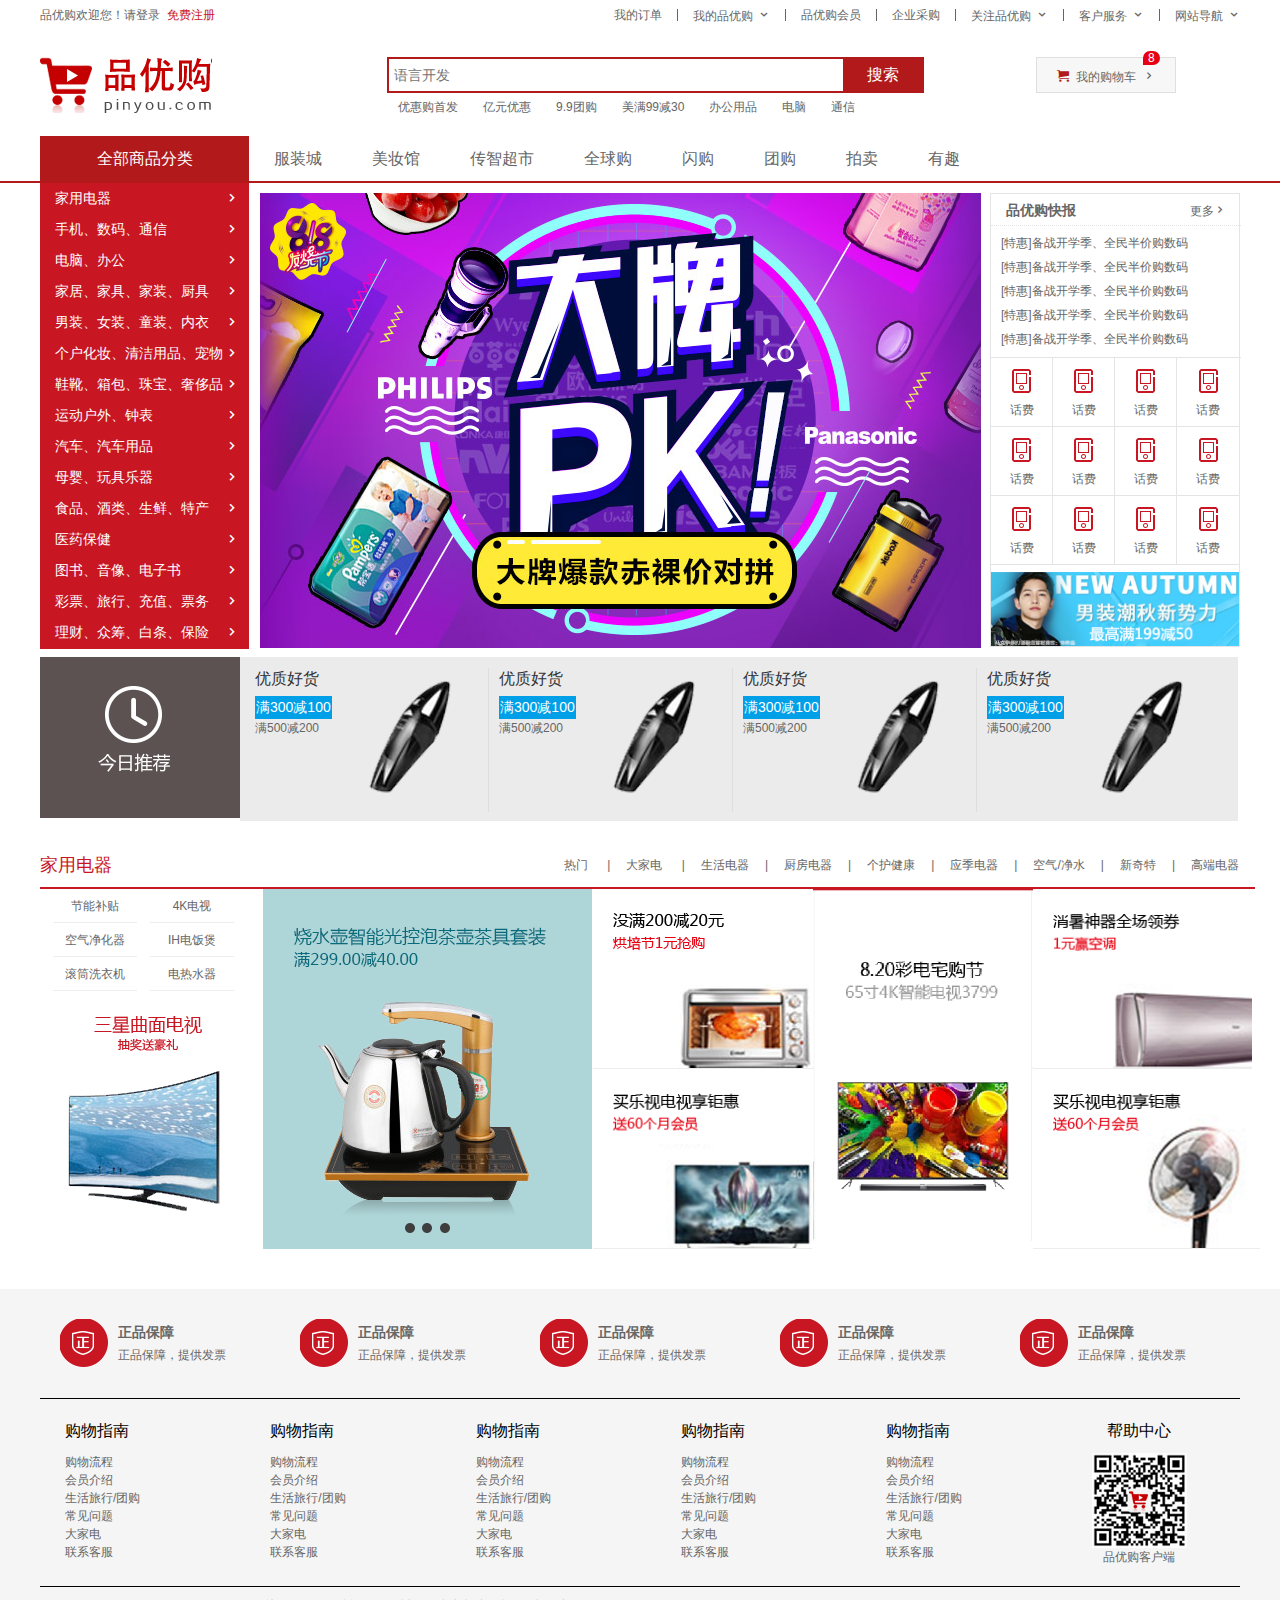
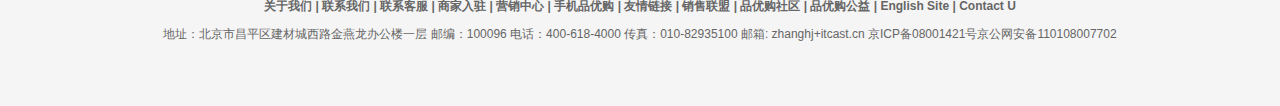
<file: index.html>
<!DOCTYPE html>
<html lang="zn-ch">

<head>
    <meta charset="UTF-8">
    <meta http-equiv="X-UA-Compatible" content="IE=edge">
    <meta name="viewport" content="width=device-width, initial-scale=1.0">
    <title>Document</title>
    <link rel="shortcut icon" href="favicon.ico" type="image/x-icon">
    <link rel="stylesheet" href="css/base.css">
    <link rel="stylesheet" href="css/common.css">
    <link rel="stylesheet" href="css/index.css">

</head>

<body>
    <!-- 快捷导航栏 start -->
    <section class="shortcut">
        <div class="w">
            <!-- 左部分 -->
            <div class="fl">
                <ul>
                    <li>品优购欢迎您！</li>
                    <li><a href="#">请登录</a>&nbsp;<a href="register.html" class="sign_up">&nbsp;免费注册</a></li>
                </ul>
            </div>
            <!-- 右部分 -->
            <div class="fr">
                <ul>
                    <li>我的订单</li>
                    <li></li>
                    <li class="arrow_icon">我的品优购</li>
                    <li></li>
                    <li>品优购会员</li>
                    <li></li>
                    <li>企业采购</li>
                    <li></li>
                    <li class="arrow_icon">关注品优购</li>
                    <li></li>
                    <li class="arrow_icon">客户服务</li>
                    <li></li>
                    <li class="arrow_icon">网站导航</li>
                </ul>
            </div>
        </div>
    </section>
    <!-- 快捷导航栏 end -->
    <!-- 头部 start -->
    <header class="header w">
        <!-- logo -->
        <div class="logo">
            <h1><a href="#" title="品优购">品优购</a></h1>
        </div>
        <!-- search -->
        <div class="search">
            <input type="text" name="search" id="" placeholder="语言开发">
            <a href="#">搜索</a>
        </div>
        <div class="hotwords">
            <ul>
                <li><a href="#"></a>优惠购首发</li>
                <li><a href="#"></a>亿元优惠</li>
                <li><a href="#"></a>9.9团购</li>
                <li><a href="#"></a>美满99减30</li>
                <li><a href="#"></a>办公用品</li>
                <li><a href="#"></a>电脑</li>
                <li><a href="#"></a>通信</li>
            </ul>
        </div>
        <div class="shopcar">
            &nbsp;我的购物车&nbsp;
            <div class="tip">
                8
            </div>
        </div>
    </header>
    <!-- 头部end -->
    <!-- 导航栏 start-->
    <div class="nav">
        <div class="w">
            <div class="dropdown">
                <p>全部商品分类</p>
                <ul>
                    <li><a href="#">家用电器</li></a>
                    <li><a href="list.html">手机、数码、通信</li></a>
                    <li><a href="#">电脑、办公</li></a>
                    <li><a href="#"> 家居、家具、家装、厨具</li></a>
                    <li><a href="#">男装、女装、童装、内衣</li></a>
                    <li><a href="#">个户化妆、清洁用品、宠物</li></a>
                    <li><a href="#">鞋靴、箱包、珠宝、奢侈品</li></a>
                    <li><a href="#">运动户外、钟表</li></a>
                    <li><a href="#">汽车、汽车用品</li></a>
                    <li><a href="#">母婴、玩具乐器</li></a>
                    <li><a href="#">食品、酒类、生鲜、特产</li></a>
                    <li><a href="#">医药保健</li></a>
                    <li><a href="#">图书、音像、电子书</li></a>
                    <li><a href="#">彩票、旅行、充值、票务</li></a>
                    <li><a href="#">理财、众筹、白条、保险</li></a>
                </ul>
            </div>
            <div class="navitems">
                <ul>
                    <li><a href="#">服装城</a></li>
                    <li><a href="#">美妆馆</a></li>
                    <li><a href="#">传智超市</a></li>
                    <li><a href="#">全球购</a></li>
                    <li><a href="#">闪购</a></li>
                    <li><a href="#">团购</a></li>
                    <li><a href="#">拍卖</a></li>
                    <li><a href="#">有趣</a></li>
                </ul>
            </div>
        </div>
    </div>
    <!-- 导航栏end -->
    <!-- main主体部分start -->
    <div class="w">
        <div class="main">
            <div class="focus">
                <ul>
                    <li><img src="./images/focus.png" alt=""></li>
                </ul>
            </div>
            <div class="newsflash">
                <div class="new">
                    <div class="new-hd">
                        <h3>品优购快报</h3>
                        <p class="more">更多</p>
                    </div>
                    <div class="new_bd">
                        <ul>
                            <li><a href="#">[特惠]备战开学季、全民半价购数码</a></li>
                            <li><a href="#">[特惠]备战开学季、全民半价购数码</a></li>
                            <li><a href="#">[特惠]备战开学季、全民半价购数码</a></li>
                            <li><a href="#">[特惠]备战开学季、全民半价购数码</a></li>
                            <li><a href="#">[特惠]备战开学季、全民半价购数码</a></li>
                        </ul>
                    </div>
                </div>
                <div class="life">
                    <ul>
                        <li>
                            <i></i>
                            <p>话费</p>
                        </li>
                        <li>
                            <i></i>
                            <p>话费</p>
                        </li>
                        <li>
                            <i></i>
                            <p>话费</p>
                        </li>
                        <li>
                            <i></i>
                            <p>话费</p>
                        </li>
                        <li>
                            <i></i>
                            <p>话费</p>
                        </li>
                        <li>
                            <i></i>
                            <p>话费</p>
                        </li>
                        <li>
                            <i></i>
                            <p>话费</p>
                        </li>
                        <li>
                            <i></i>
                            <p>话费</p>
                        </li>
                        <li>
                            <i></i>
                            <p>话费</p>
                        </li>
                        <li>
                            <i></i>
                            <p>话费</p>
                        </li>
                        <li>
                            <i></i>
                            <p>话费</p>
                        </li>
                        <li>
                            <i></i>
                            <p>话费</p>
                        </li>
                    </ul>
                </div>
                <div class="adv">
                    <img src="upload/bargain.png" alt="">
                </div>
            </div>
        </div>
    </div>
    <!-- main主体部分end -->
    <!-- 推荐模块start -->
    <div class="recom w">
        <div class="recom_hd">

        </div>
        <div class="recom_bd">
            <ul>
                <li>
                    <p>优质好货</p>
                    <p>满300减100</p>
                    <p>满500减200</p>
                </li>
                <li>
                    <img src="upload/goods.png" alt="">
                </li>
                <li>
                    <p>优质好货</p>
                    <p>满300减100</p>
                    <p>满500减200</p>
                </li>
                <li>
                    <img src="upload/goods.png" alt="">
                </li>
                <li>
                    <p>优质好货</p>
                    <p>满300减100</p>
                    <p>满500减200</p>
                </li>
                <li>
                    <img src="upload/goods.png" alt="">
                </li>
                <li>
                    <p>优质好货</p>
                    <p>满300减100</p>
                    <p>满500减200</p>
                </li>
                <li>
                    <img src="upload/goods.png" alt="">
                </li>

            </ul>
        </div>
    </div>
    <!-- 推荐模块end -->
    <!-- 楼层区域start -->
    <div class="floor w">
        <div class="floor_1">
            <div class="floor1_hd">
                <div class="floor_item">家用电器</div>
                <div class="tab_list">
                    <ul>
                        <li><a href="#">热门</a> | </li>
                        <li><a href="#">大家电 </a>|</li>
                        <li><a href="#">生活电器</a>|</li>
                        <li><a href="#">厨房电器</a>|</li>
                        <li><a href="#">个护健康</a>|</li>
                        <li><a href="#">应季电器</a>|</li>
                        <li><a href="#">空气/净水</a>|</li>
                        <li><a href="#">新奇特</a>|</li>
                        <li><a href="#">高端电器</a></li>
                    </ul>
                </div>
            </div>
            <div class="tab_items">
                <div class="item1">
                    <ul>
                        <li>节能补贴</li>
                        <li>4K电视</li>
                        <li>空气净化器</li>
                        <li>IH电饭煲</li>
                        <li>滚筒洗衣机</li>
                        <li>电热水器</li>
                    </ul>
                    <section>
                        <a href="#"><img src="upload/TV.png" alt=""></a>
                    </section>
                </div>
                <div class="item2"><img src="upload/reshuihu.png" alt=""></div>
                <div class="item3">
                    <a href="#"><img src="upload/weibolu.png" alt="" class="tt"></a>
                    <a href="#"><img src="upload/TV2.png" alt="" class="tt"></a>
                </div>
                <div class="item3"><a href="#"><img src="upload/TV3.png" alt="" width="100%"></a></div>
                <div class="item3">
                    <a href="#"><img src="upload/kongtiao.png" alt="" class="tt"></a>
                    <a href="#"><img src="upload/dianshan.png" alt="" class="tt"></a>
                </div>
            </div>
        </div>
    </div>
    <!-- 楼层区域end -->
    <!-- 尾部footer start  -->
    <footer class="footer">
        <div class="w">
            <div class="mod_service">
                <ul>
                    <li>
                        <h4></h4>
                        <h3>正品保障</h3>
                        <p>正品保障，提供发票</p>
                    </li>
                    <li>
                        <h4></h4>
                        <h3>正品保障</h3>
                        <p>正品保障，提供发票</p>
                    </li>
                    <li>
                        <h4></h4>
                        <h3>正品保障</h3>
                        <p>正品保障，提供发票</p>
                    </li>
                    <li>
                        <h4></h4>
                        <h3>正品保障</h3>
                        <p>正品保障，提供发票</p>
                    </li>
                    <li>
                        <h4></h4>
                        <h3>正品保障</h3>
                        <p>正品保障，提供发票</p>
                    </li>
                </ul>
            </div>
            <div class="mod_help">
                <div class="help">
                    <dl>

                        <dt>购物指南</dt>
                        <dd>购物流程</dd>
                        <dd>会员介绍</dd>
                        <dd>生活旅行/团购</dd>
                        <dd>常见问题</dd>
                        <dd>大家电</dd>
                        <dd>联系客服</dd>
                    </dl>
                    <dl>

                        <dt>购物指南</dt>
                        <dd>购物流程</dd>
                        <dd>会员介绍</dd>
                        <dd>生活旅行/团购</dd>
                        <dd>常见问题</dd>
                        <dd>大家电</dd>
                        <dd>联系客服</dd>
                    </dl>
                    <dl>

                        <dt>购物指南</dt>
                        <dd>购物流程</dd>
                        <dd>会员介绍</dd>
                        <dd>生活旅行/团购</dd>
                        <dd>常见问题</dd>
                        <dd>大家电</dd>
                        <dd>联系客服</dd>
                    </dl>
                    <dl>

                        <dt>购物指南</dt>
                        <dd>购物流程</dd>
                        <dd>会员介绍</dd>
                        <dd>生活旅行/团购</dd>
                        <dd>常见问题</dd>
                        <dd>大家电</dd>
                        <dd>联系客服</dd>
                    </dl>
                    <dl>

                        <dt>购物指南</dt>
                        <dd>购物流程</dd>
                        <dd>会员介绍</dd>
                        <dd>生活旅行/团购</dd>
                        <dd>常见问题</dd>
                        <dd>大家电</dd>
                        <dd>联系客服</dd>
                    </dl>
                    <dl class="erweima">

                        <dt>帮助中心</dt>
                        <dd><img src="images/二维码.png" alt=""></dd>
                        <dd>品优购客户端</dd>

                    </dl>
                </div>
            </div>
            <div class="mod_copyright">
                <h4>关于我们 | 联系我们 | 联系客服 | 商家入驻 | 营销中心 | 手机品优购 | 友情链接 | 销售联盟 | 品优购社区 | 品优购公益 | English Site | Contact U
                </h4>
                <p>地址：北京市昌平区建材城西路金燕龙办公楼一层 邮编：100096 电话：400-618-4000 传真：010-82935100 邮箱: zhanghj+itcast.cn
                    京ICP备08001421号京公网安备110108007702</p>
            </div>
        </div>
    </footer>
    <!-- 尾部footer end  -->
</body>

</html>
</file>
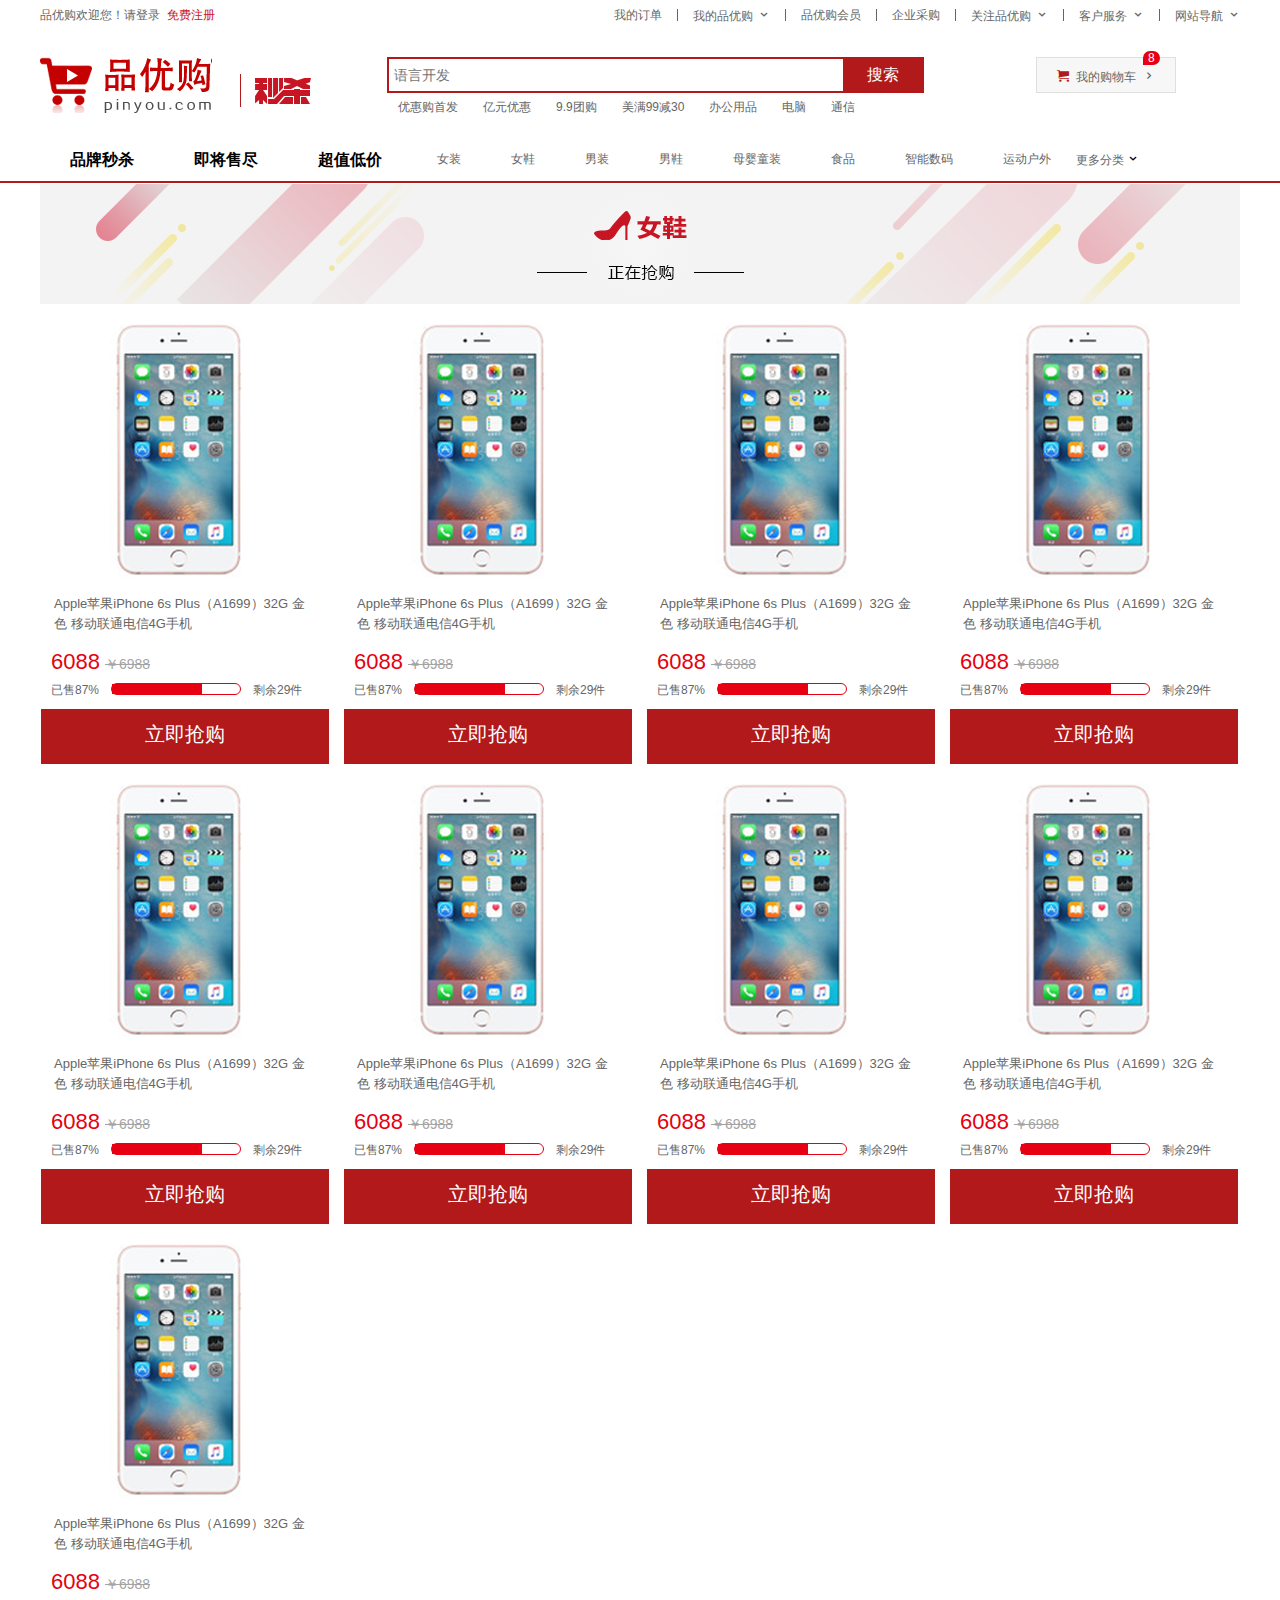
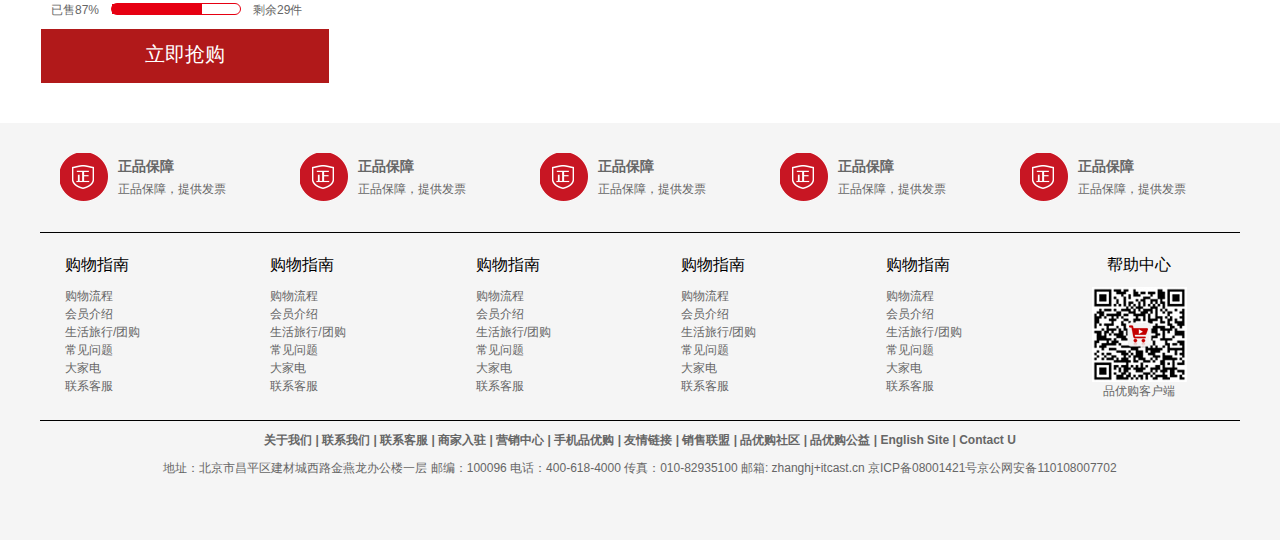
<file: list.html>
<!DOCTYPE html>
<html lang="en">

<head>
    <meta charset="UTF-8">
    <meta http-equiv="X-UA-Compatible" content="IE=edge">
    <meta name="viewport" content="width=device-width, initial-scale=1.0">
    <title>列表页</title>
    <link rel="shortcut icon" href="favicon.ico" type="image/x-icon">
    <link rel="stylesheet" href="css/base.css">
    <link rel="stylesheet" href="css/common.css">
    <link rel="stylesheet" href="css/list.css">
</head>

<body>
    <!-- 快捷导航栏 start -->
    <section class="shortcut">
        <div class="w">
            <!-- 左部分 -->
            <div class="fl">
                <ul>
                    <li>品优购欢迎您！</li>
                    <li><a href="#">请登录</a>&nbsp;<a href="register.html" class="sign_up">&nbsp;免费注册</a></li>
                </ul>
            </div>
            <!-- 右部分 -->
            <div class="fr">
                <ul>
                    <li>我的订单</li>
                    <li></li>
                    <li class="arrow_icon">我的品优购</li>
                    <li></li>
                    <li>品优购会员</li>
                    <li></li>
                    <li>企业采购</li>
                    <li></li>
                    <li class="arrow_icon">关注品优购</li>
                    <li></li>
                    <li class="arrow_icon">客户服务</li>
                    <li></li>
                    <li class="arrow_icon">网站导航</li>
                </ul>
            </div>
        </div>
    </section>
    <!-- 快捷导航栏 end -->
    <!-- 头部 start -->
    <header class="header w">
        <!-- logo -->
        <div class="logo">
            <h1><a href="index.html" title="品优购">品优购</a></h1>
        </div>
        <div class="hk"><img src="images/秒杀 拷贝.png" alt=""></div>
        <!-- search -->
        <div class="search">
            <input type="text" name="search" id="" placeholder="语言开发">
            <a href="#">搜索</a>
        </div>
        <div class="hotwords">
            <ul>
                <li><a href="#"></a>优惠购首发</li>
                <li><a href="#"></a>亿元优惠</li>
                <li><a href="#"></a>9.9团购</li>
                <li><a href="#"></a>美满99减30</li>
                <li><a href="#"></a>办公用品</li>
                <li><a href="#"></a>电脑</li>
                <li><a href="#"></a>通信</li>
            </ul>
        </div>
        <div class="shopcar">
            &nbsp;我的购物车&nbsp;
            <div class="tip">
                8
            </div>
        </div>
    </header>
    <!-- 头部end -->
    <!-- 导航栏 start-->
    <div class="nav">
        <div class="w">
            <div class="lnav_hd">
                <ul>
                    <li>品牌秒杀</li>
                    <li>即将售尽</li>
                    <li>超值低价</li>
                </ul>
            </div>

            <div class="lnav_bd">
                <ul>
                    <li><a>女装</a></li>
                    <li><a>女鞋</a></li>
                    <li><a>男装</a></li>
                    <li><a>男鞋</a></li>
                    <li><a>母婴童装</a></li>
                    <li><a>食品</a></li>
                    <li><a>智能数码</a></li>
                    <li><a>运动户外</a></li>
                    <li><a>更多分类 </a></li>
                </ul>
            </div>
        </div>
    </div>
    <!-- 导航栏end -->
    <!-- 列表页主体 start -->
    <div class="w sk_contain">
        <div class="contain_hd">
            <img src="images/正在抢购.png" alt="">
        </div>
        <div class="contain_bd">
            <ul>
                <li>
                    <img src="upload/phone.png" alt="">
                    <h4>Apple苹果iPhone 6s Plus（A1699）32G 金色 移动联通电信4G手机</h4>
                    <div class="price">
                        <div class="now_price">6088</div>
                        <div class="after_price"><del>￥6988</del></div>
                    </div>
                    <div class="quantity">
                        <div class="quantity1">已售87%</div>
                        <div class="quantity2">
                            <div class="hong"></div>
                            <div class="white"></div>
                        </div>
                        <div class="quantity3">剩余29件</div>
                    </div>
                    <a href="#">立即抢购</a>
                </li>
                <li>
                    <img src="upload/phone.png" alt="">
                    <h4>Apple苹果iPhone 6s Plus（A1699）32G 金色 移动联通电信4G手机</h4>
                    <div class="price">
                        <div class="now_price">6088</div>
                        <div class="after_price"><del>￥6988</del></div>
                    </div>
                    <div class="quantity">
                        <div class="quantity1">已售87%</div>
                        <div class="quantity2">
                            <div class="hong"></div>
                            <div class="white"></div>
                        </div>
                        <div class="quantity3">剩余29件</div>
                    </div>
                    <a href="#">立即抢购</a>
                </li>
                <li>
                    <img src="upload/phone.png" alt="">
                    <h4>Apple苹果iPhone 6s Plus（A1699）32G 金色 移动联通电信4G手机</h4>
                    <div class="price">
                        <div class="now_price">6088</div>
                        <div class="after_price"><del>￥6988</del></div>
                    </div>
                    <div class="quantity">
                        <div class="quantity1">已售87%</div>
                        <div class="quantity2">
                            <div class="hong"></div>
                            <div class="white"></div>
                        </div>
                        <div class="quantity3">剩余29件</div>
                    </div>
                    <a href="#">立即抢购</a>
                </li>
                <li>
                    <img src="upload/phone.png" alt="">
                    <h4>Apple苹果iPhone 6s Plus（A1699）32G 金色 移动联通电信4G手机</h4>
                    <div class="price">
                        <div class="now_price">6088</div>
                        <div class="after_price"><del>￥6988</del></div>
                    </div>
                    <div class="quantity">
                        <div class="quantity1">已售87%</div>
                        <div class="quantity2">
                            <div class="hong"></div>
                            <div class="white"></div>
                        </div>
                        <div class="quantity3">剩余29件</div>
                    </div>
                    <a href="#">立即抢购</a>
                </li>
                <li>
                    <img src="upload/phone.png" alt="">
                    <h4>Apple苹果iPhone 6s Plus（A1699）32G 金色 移动联通电信4G手机</h4>
                    <div class="price">
                        <div class="now_price">6088</div>
                        <div class="after_price"><del>￥6988</del></div>
                    </div>
                    <div class="quantity">
                        <div class="quantity1">已售87%</div>
                        <div class="quantity2">
                            <div class="hong"></div>
                            <div class="white"></div>
                        </div>
                        <div class="quantity3">剩余29件</div>
                    </div>
                    <a href="#">立即抢购</a>
                </li>
                <li>
                    <img src="upload/phone.png" alt="">
                    <h4>Apple苹果iPhone 6s Plus（A1699）32G 金色 移动联通电信4G手机</h4>
                    <div class="price">
                        <div class="now_price">6088</div>
                        <div class="after_price"><del>￥6988</del></div>
                    </div>
                    <div class="quantity">
                        <div class="quantity1">已售87%</div>
                        <div class="quantity2">
                            <div class="hong"></div>
                            <div class="white"></div>
                        </div>
                        <div class="quantity3">剩余29件</div>
                    </div>
                    <a href="#">立即抢购</a>
                </li>
                <li>
                    <img src="upload/phone.png" alt="">
                    <h4>Apple苹果iPhone 6s Plus（A1699）32G 金色 移动联通电信4G手机</h4>
                    <div class="price">
                        <div class="now_price">6088</div>
                        <div class="after_price"><del>￥6988</del></div>
                    </div>
                    <div class="quantity">
                        <div class="quantity1">已售87%</div>
                        <div class="quantity2">
                            <div class="hong"></div>
                            <div class="white"></div>
                        </div>
                        <div class="quantity3">剩余29件</div>
                    </div>
                    <a href="#">立即抢购</a>
                </li>
                <li>
                    <img src="upload/phone.png" alt="">
                    <h4>Apple苹果iPhone 6s Plus（A1699）32G 金色 移动联通电信4G手机</h4>
                    <div class="price">
                        <div class="now_price">6088</div>
                        <div class="after_price"><del>￥6988</del></div>
                    </div>
                    <div class="quantity">
                        <div class="quantity1">已售87%</div>
                        <div class="quantity2">
                            <div class="hong"></div>
                            <div class="white"></div>
                        </div>
                        <div class="quantity3">剩余29件</div>
                    </div>
                    <a href="#">立即抢购</a>
                </li>
                <li>
                    <img src="upload/phone.png" alt="">
                    <h4>Apple苹果iPhone 6s Plus（A1699）32G 金色 移动联通电信4G手机</h4>
                    <div class="price">
                        <div class="now_price">6088</div>
                        <div class="after_price"><del>￥6988</del></div>
                    </div>
                    <div class="quantity">
                        <div class="quantity1">已售87%</div>
                        <div class="quantity2">
                            <div class="hong"></div>
                            <div class="white"></div>
                        </div>
                        <div class="quantity3">剩余29件</div>
                    </div>
                    <a href="#">立即抢购</a>
                </li>
            </ul>


        </div>
    </div>
    <!-- 列表页主体 end -->
    <!-- 尾部footer start  -->
    <footer class="footer">
        <div class="w">
            <div class="mod_service">
                <ul>
                    <li>
                        <h4></h4>
                        <h3>正品保障</h3>
                        <p>正品保障，提供发票</p>
                    </li>
                    <li>
                        <h4></h4>
                        <h3>正品保障</h3>
                        <p>正品保障，提供发票</p>
                    </li>
                    <li>
                        <h4></h4>
                        <h3>正品保障</h3>
                        <p>正品保障，提供发票</p>
                    </li>
                    <li>
                        <h4></h4>
                        <h3>正品保障</h3>
                        <p>正品保障，提供发票</p>
                    </li>
                    <li>
                        <h4></h4>
                        <h3>正品保障</h3>
                        <p>正品保障，提供发票</p>
                    </li>
                </ul>
            </div>
            <div class="mod_help">
                <div class="help">
                    <dl>

                        <dt>购物指南</dt>
                        <dd>购物流程</dd>
                        <dd>会员介绍</dd>
                        <dd>生活旅行/团购</dd>
                        <dd>常见问题</dd>
                        <dd>大家电</dd>
                        <dd>联系客服</dd>
                    </dl>
                    <dl>

                        <dt>购物指南</dt>
                        <dd>购物流程</dd>
                        <dd>会员介绍</dd>
                        <dd>生活旅行/团购</dd>
                        <dd>常见问题</dd>
                        <dd>大家电</dd>
                        <dd>联系客服</dd>
                    </dl>
                    <dl>

                        <dt>购物指南</dt>
                        <dd>购物流程</dd>
                        <dd>会员介绍</dd>
                        <dd>生活旅行/团购</dd>
                        <dd>常见问题</dd>
                        <dd>大家电</dd>
                        <dd>联系客服</dd>
                    </dl>
                    <dl>

                        <dt>购物指南</dt>
                        <dd>购物流程</dd>
                        <dd>会员介绍</dd>
                        <dd>生活旅行/团购</dd>
                        <dd>常见问题</dd>
                        <dd>大家电</dd>
                        <dd>联系客服</dd>
                    </dl>
                    <dl>

                        <dt>购物指南</dt>
                        <dd>购物流程</dd>
                        <dd>会员介绍</dd>
                        <dd>生活旅行/团购</dd>
                        <dd>常见问题</dd>
                        <dd>大家电</dd>
                        <dd>联系客服</dd>
                    </dl>
                    <dl class="erweima">

                        <dt>帮助中心</dt>
                        <dd><img src="images/二维码.png" alt=""></dd>
                        <dd>品优购客户端</dd>

                    </dl>
                </div>
            </div>
            <div class="mod_copyright">
                <h4>关于我们 | 联系我们 | 联系客服 | 商家入驻 | 营销中心 | 手机品优购 | 友情链接 | 销售联盟 | 品优购社区 | 品优购公益 | English Site | Contact U
                </h4>
                <p>地址：北京市昌平区建材城西路金燕龙办公楼一层 邮编：100096 电话：400-618-4000 传真：010-82935100 邮箱: zhanghj+itcast.cn
                    京ICP备08001421号京公网安备110108007702</p>
            </div>
        </div>
    </footer>
    <!-- 尾部footer end  -->
</body>

</html>
</file>
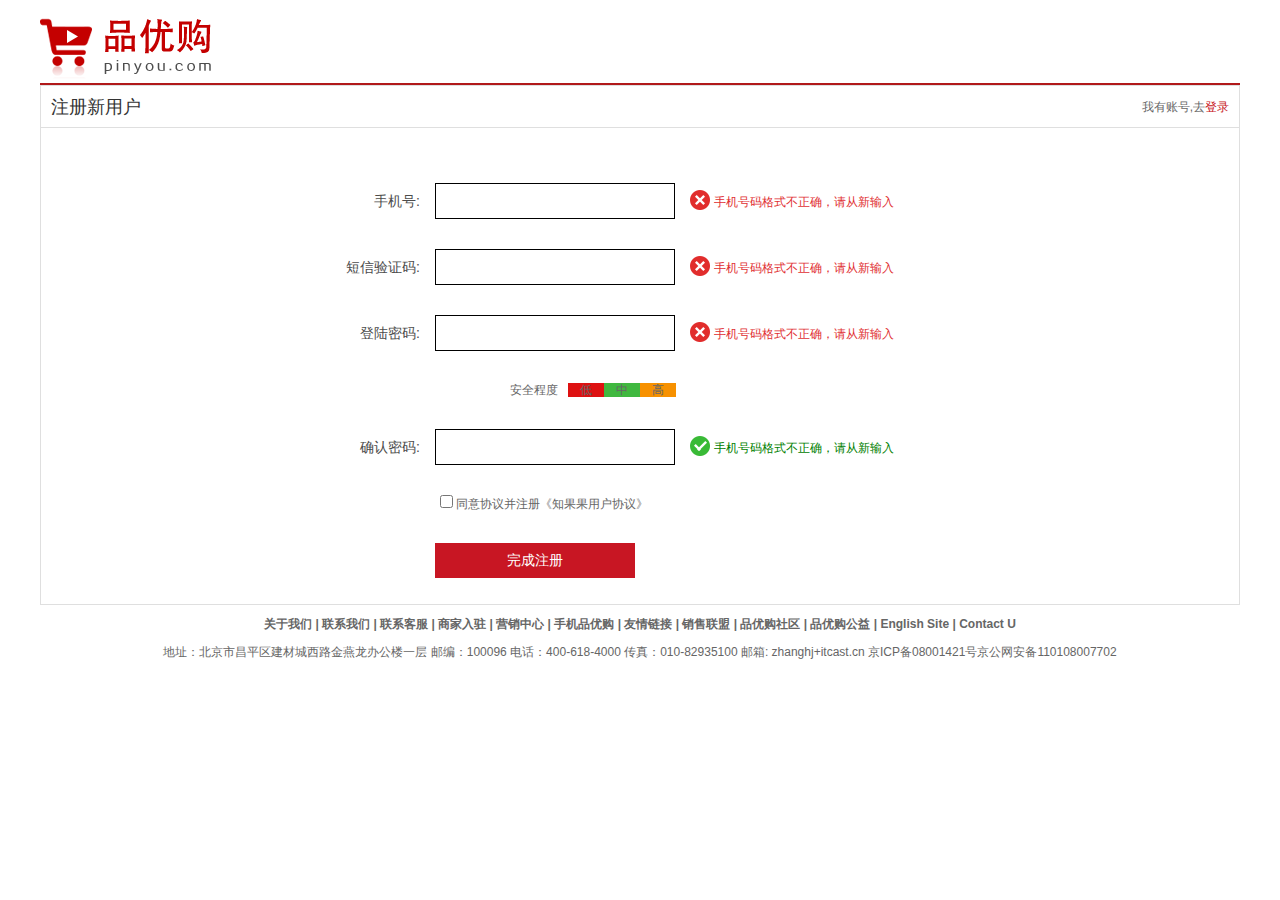
<file: register.html>
<!DOCTYPE html>
<html lang="en">

<head>
    <meta charset="UTF-8">
    <meta http-equiv="X-UA-Compatible" content="IE=edge">
    <meta name="viewport" content="width=device-width, initial-scale=1.0">
    <title>注册页面</title>
    <link rel="shortcut icon" href="favicon.ico" type="image/x-icon">
    <link rel="stylesheet" href="css/register.css">
    <link rel="stylesheet" href="css/base.css">
</head>

<body>
    <!-- 注册页头部开始 -->
    <div class="header w">
        <div class="logo"><a href="index.html"><img src="images/logo.png" alt=""></a></div>
    </div>
    <!-- 注册页头部结束 -->
    <!-- 注册页主体开始 -->
    <div class="registerarea w">
        <div class="reg_hd">
            <h4>注册新用户</h4>
            <div class="sign">我有账号,去<a href="#">登录</a></div>
        </div>
        <div class="reg_form">
            <ul>
                <li><label>手机号:</label><input type="tel" class="shuru" name="phonenum"><i class="error_icon"></i><span
                        class="error">手机号码格式不正确，请从新输入</span></li>
                <li><label>短信验证码:</label><input type="tel" class="shuru" name="yanzhengma"><i
                        class="error_icon"></i><span class="error">手机号码格式不正确，请从新输入</span></li>
                <li><label>登陆密码:</label><input type="password" class="shuru" name="password"><i
                        class="error_icon"></i><span class="error">手机号码格式不正确，请从新输入</span></li>
                <li class="safe">安全程度<span class="di">低</span><span class="zhong">中</span><span class="gao">高</span>
                </li>
                <li><label>确认密码:</label><input type="password" class="shuru" name="password"><i
                        class="success_icon"></i><span class="success">手机号码格式不正确，请从新输入</span></li>
                <li class="treaty"><input type="checkbox">&nbsp;同意协议并注册<a href="#">《知果果用户协议》</a></li>
                <li><a href="#" class="sign_in">完成注册</a></li>
            </ul>
        </div>
    </div>
    <!-- 注册页主体结束 -->
    <footer>
        <div class="mod_copyright">
            <h4>关于我们 | 联系我们 | 联系客服 | 商家入驻 | 营销中心 | 手机品优购 | 友情链接 | 销售联盟 | 品优购社区 | 品优购公益 | English Site | Contact U
            </h4>
            <p>地址：北京市昌平区建材城西路金燕龙办公楼一层 邮编：100096 电话：400-618-4000 传真：010-82935100 邮箱: zhanghj+itcast.cn
                京ICP备08001421号京公网安备110108007702</p>
        </div>
    </footer>
</body>

</html>
</file>
<file: css/base.css>
/* 把我们所有标签的内外边距清零 */
* {
    margin: 0;
    padding: 0;
    /* css3盒子模型 */
    box-sizing: border-box;
}
/* em 和 i 斜体的文字不倾斜 */
em,
i {
    font-style: normal
}
/* 去掉li 的小圆点 */
li {
    list-style: none
}

img {
    /* border 0 照顾低版本浏览器 如果 图片外面包含了链接会有边框的问题 */
    border: 0;
    /* 取消图片底侧有空白缝隙的问题 */
    vertical-align: middle
}

button {
    /* 当我们鼠标经过button 按钮的时候，鼠标变成小手 */
    cursor: pointer
}

a {
    color: #666;
    text-decoration: none
}

a:hover {
    color: #c81623
}

button,
input {
    /* "\5B8B\4F53" 就是宋体的意思 这样浏览器兼容性比较好 */
    font-family: Microsoft YaHei, Heiti SC, tahoma, arial, Hiragino Sans GB, "\5B8B\4F53", sans-serif;
    /* 默认有灰色边框我们需要手动去掉 */
    border: 0; 
    outline: none;
}

body {
    /* CSS3 抗锯齿形 让文字显示的更加清晰 */
    -webkit-font-smoothing: antialiased;
    background-color: #fff;
    font: 12px/1.5 Microsoft YaHei, Heiti SC, tahoma, arial, Hiragino Sans GB, "\5B8B\4F53", sans-serif;
    color: #666
}

.hide,
.none {
    display: none
}
/* 清除浮动 */
.clearfix:after {
    visibility: hidden;
    clear: both;
    display: block;
    content: ".";
    height: 0
}

.clearfix {
    *zoom: 1
}
</file>
<file: css/common.css>
@font-face {
    font-family: 'icomoon';
    src:  url('../fonts/icomoon.eot?tomleg');
    src:  url('../fonts/icomoon.eot?tomleg#iefix') format('embedded-opentype'),
      url('../fonts/icomoon.ttf?tomleg') format('truetype'),
      url('../fonts/icomoon.woff?tomleg') format('woff'),
      url('../fonts/icomoon.svg?tomleg#icomoon') format('svg');
    font-weight: normal;
    font-style: normal;
    font-display: block;
  }
  .w{
      width: 1200px;
      margin: 0 auto;

  }
  /* 快捷导航栏 */
  .shortcut{
    height: 31px;
    line-height: 31px;

    
}
  .shortcut .fl ul {
      float: left;
  }
  .shortcut  ul li{
      float: left;
      font-size: 12px;
      

  }
.sign_up{
    color: #c81623;
}
.shortcut .fr ul{
    float: right;
}
.shortcut .fr ul li:nth-child(2n){
    width: 1px;
    height: 12px;
    margin: 0 15px;
    background-color: #666666;
    margin-top: 9px; 
}
.arrow_icon::after{
    content: '\e91e';
    font-family: 'icomoon';
    margin-left: 5px;
    
}
/* 快捷导航栏end */
/* 头部 */
.header{
    position: relative;
    height: 105px;
    
}
.header .logo h1{
    position: absolute;
    top: 26px;
    width: 172px;
    height: 56px;
}
.header .logo h1 a{
    display: block;
    width: 172px;
    height: 56px;
    background: url(../images/logo.png);
    font-size: 0; 
}
.header .search{
    position: absolute;
    top: 26px;
    left: 347px;
    width: 537px;
    height: 36px;
    border: 2px solid #b1191a;
}
.header .search input{
    float: left;
    width: 454px;
    height: 32px;
    background-color: #fff;
    padding-left: 5px;
    font-size: 14px;
}
.header .search a{
    display: block;
    float: left;
    width: 79px;
    height: 32px;
    background-color: #b1191a;
    font-size: 16px;
    color: #fff;
    line-height: 32px;
    text-align: center;
}
.header .hotwords ul{
    position: absolute;
    left: 358px;
    bottom: 20px;
}
.header .hotwords ul li{
    float: left;
    margin-right: 25px;
}
.header .shopcar{
    position: absolute;
    right: 64px;
    top: 26px;
    width: 140px;
    height: 36px;
    line-height: 36px;
    text-align: center;
    border: 1px solid #dfdfdf;
    background-color: #f7f7f7;
}
.header .shopcar::before{
    content: '\e93a';
    font-family: 'icomoon';
    color: #b1191a;

}
.header .shopcar::after{
    content: '\e920';
    font-family: 'icomoon';
}
.tip{
    position: absolute;
    left: 106px;
    top:-7px;
    height: 14px;
    padding:0 5px;
    line-height: 14px;
    text-align: center;
    color: #fff;
    border-radius: 7px 7px 7px 0;
    background-color: #e60012;
}
/* 头部结束 */
/* 导航栏开始 */
.nav{
    height: 47px;
    border-bottom: 2px solid #b1191a;
}
.nav .dropdown{
    float: left;
    width: 209px;
    height: 45px;
    background-color: #b1191a;
}
.nav .dropdown p{
    text-align: center;
    line-height: 45px;
    color: #fff;
    font-size: 16px;
}
.nav .dropdown ul{
    margin-top: 2px;
    width: 100%;
    height: 466px;
    background-color: #c81623;
}
.nav .dropdown ul li{
    height: 31px;
    font-size: 14px;
    line-height: 31px;
    color: #fff; 
    margin-left: 5px;
    padding-left: 10px;
}
.nav .dropdown ul li a::after{
    content: '\e920';
    font-family: 'icomoon';
    float: right;
    margin-right: 10px;
}
.nav .dropdown ul li a{
    display: block;
    width: 100%;
    height: 100%;
    color: #fff;
}
.nav .dropdown ul li:hover a{
    background-color: #fff;
    color:#c81623;
}
.nav .navitems{
    float: left;
  
}
.nav .navitems ul li {
    float: left;
}
.nav .navitems ul li a{
    display: block;
    height: 45px;
    line-height: 45px;
   padding: 0 25px;
    font-size: 16px;
    color: #666;

}
/* 尾部footer */
.footer{
   height: 417px;
   background-color: #f5f5f5;
   padding-top: 30px;
   margin-top: 40px;
}
.mod_service{
    height: 80px;
    border-bottom: 1px solid #000;
}
.footer .mod_service ul li{
    float: left;
    padding-left: 20px;
    width: 240px;
    height: 79px;
}
.footer .mod_service ul li h4{
    float: left;
    width: 48px;
    height: 48px;
    margin-right: 10px;
    background: url(../images/icons.png) no-repeat -254px -4px;
    vertical-align: middle;
}
.footer .mod_service ul li h3{
    margin: 3px 0;
}
.mod_help{
    padding-left: 25px;
    height: 188px;
    padding-top: 20px;
    border-bottom:1px solid #000;
}
.mod_help dl{
    float: left;
    margin-right: 130px;

}
.mod_help dl:last-child{
    margin-right: 25px;
}
.mod_help dl dt{
    margin-bottom: 10px;
    font-size: 16px;
    color: #000;
}
.mod_help dl dd{
    font-size: 12px;
}
.mod_copyright{
    text-align: center;
}
.mod_copyright h4{
    margin: 10px 0;
}
.erweima{
    text-align: center;
}
</file>
<file: css/index.css>
.main{
    widows: 980px;
    height: 454px;
    margin-left: 220px;
    margin-top: 10px;

}
.main .focus ul li{
    float: left;
    width: 720px;
    height: 454px;
}
.main .newsflash{
    float: right;
    width: 250px;
    height: 454px;
    border: 1px solid #e4e4e4;
}
.main .newsflash .new{
    height: 164px;
    width: 250px;
    border-bottom: 1px solid #e4e4e4;
}
.new-hd{
    height: 32px;
    padding: 0 15px;
    border-bottom: 1px dotted #e4e4e4;
}
.main .new h3
{
    float: left;
    height: 32px;
    line-height: 32px;
}
.main .new .more{
    float: right;
    height: 32px;
    line-height: 32px;
}
.main .new .more::after{
    content: '\e920';
    font-family: 'icomoon';
}
.new_bd{
    padding-left: 10px;
    padding-top: 5px;
}
.new_bd ul li{
    height: 24px;
    line-height: 24px;
}
.newsflash .life{
    width: 248px;
    height: 208px;
    overflow: hidden;
}
.newsflash .life ul li{
    float: left;
    width: 62px;
    height: 69px;
    padding-top: 10px;
    border-bottom: 1px solid #e4e4e4;
    border-right: 1px solid #e4e4e4;
    text-align: center;
}
.newsflash .life ul li:nth-child(4n){
    border-bottom: 1px solid #e4e4e4;
    border-right:0;
}
.newsflash .life ul li i{
    display: inline-block;
    width: 19px;
    height: 28px;
    background-color: black;
    background: url(../images/icons.png) no-repeat -19px -15px;
}
.newsflash .adv img{
    display: block;
    width: 100%;
    margin-top: 6px;
}
/* 推荐模块 */
.recom{
    margin-top: 10px;
    height: 164px;
}
.recom .recom_hd{
    float: left;
    width: 200px;
    height: 164px;
    background-color: #5c5251;
    background: url(../images/今日推荐\ .png) no-repeat;
}
.recom .recom_bd{
    float: left;
    width: 998px;
    height: 164px;
    padding-top: 10px;
    padding-left: 5px;
    background-color: #ebebeb;
}
.recom .recom_bd ul li:nth-child(2n-1){
    float: left;
    width: 114px;
    height: 164px;
    padding-left: 10px;
}
.recom .recom_bd ul li p:first-child{
    font-size: 16px;
    color: #333333;
    padding-bottom: 5px;
}
.recom .recom_bd ul li p:nth-child(2){
    display: inline-block;
    font-size: 14px;
    padding: 1px;
    background-color: #00a0e8;
    color: #fff;
}
.recom .recom_bd ul li:nth-child(2n){
    float: left;
    width: 130px;
    height: 164px;
    padding-left: 10px;
    padding-top: 13px;
}
.recom .recom_bd ul li{
    position: relative;
}
.recom .recom_bd ul li:nth-child(2n)::after{
content: '';
position: absolute;
right: 0;
top: 1px;
width: 1px;
height: 144px;
background-color: #ddd;
}
.recom .recom_bd ul li:last-child::after{
    content: '';
    position: absolute;
    right: 0;
    top: 1px;
    width: 0px;
    height: 144px;
    background-color: #ddd;
    }
    /* 楼层部分制作 */
    .floor1_hd{
        height: 48px;
        margin-top: 20px;
        border-bottom: 2px solid #c81623;
    }
    .floor1_hd .floor_item{
        float: left;
        height: 48px;
        font-size: 18px;
        color: #c81623;
        line-height: 48px;
    }
    .floor1_hd .tab_list{
        float: right;
        height: 48px;
    }
    .floor1_hd .tab_list ul li{
        float: left;
        line-height: 48px;
    }
    .floor1_hd .tab_list ul li a{
        margin: 0 16px;
        font-size: 12px;
    }
    .tab_items{
        height: 360px;
    }
    .tab_items>div{
        float: left;
    }
    .item1{
        width: 210px;
        height: 360px;
    }
    .item2{
        width: 330px;
        height: 360px;
    }
    .item3{
        width: 220px;
        height: 360px;
    }
    .tab_items {
        padding-left: 13px;
    }
    .tab_items ul li{
        float: left;
        width: 84px;
        height: 34px;
        margin-right: 13px;
        line-height: 34px;
        text-align: center;
        font-size: 12px;
        color: #666666;  
        border-bottom: 1px solid #ededed;    
    }
    .tab_items .item1 section {
        float: left;
        margin: 25px 25px 0 15px;
    }
    .floor_1{
        width: 1215px;
    }
    .tab_items .item3 .tt{
display: block;
height: 50%;
padding-left: 20px;
padding-top: 24px;
    }
    .tab_items .item3 .tt:first-child{
        border-bottom: 1px solid #ededed;
    }
</file>
<file: css/list.css>
/* 秒杀 */
.hk{
    position: absolute;
    top: 43px;
    left:200px; 
    height: 33px;
    line-height: 33px;
    border-left: 1px solid #b1191a;
    padding-left: 14px;
}
/* 列表导航栏 */
.lnav_hd{
    float: left;
    line-height: 47px;
}
.lnav_bd{
    float: left;
    line-height: 47px;
}
.lnav_hd ul li{
    float: left;
    padding: 0 30px;
    font-size: 16px;
    font-weight: 700;
    color: #000;
}
.lnav_bd ul li{
    display: block;
    float: left;
    padding: 0 25px;
    font-size: 12px;
    color: #000;
}
.lnav_bd ul li:last-child{
    padding: 0 0;
}
.lnav_bd ul li:last-child::after{
    content: '\e91e';
    font-family: 'icomoon';
}
/* 列表主体部分 */
.contain_hd{
    height: 120px;
}
.contain_bd ul li:hover{
    border: 1px solid #e60012;
}
.contain_bd ul{
    overflow: hidden;
}
.contain_bd ul li{
    float: left;
    width: 290px;
    height: 460px;
    margin-right: 13px;
    border: 1px solid transparent;

}
.contain_bd ul li:nth-child(4n){
    margin-right: 0;
}
.contain_bd ul li h4{
    padding: 0 13px;
    font-size: 13px;
    font-weight: 400;
    color: #666666;
}
.price{
    margin-top: 10px;
    padding-left: 10px;
    height: 38px;
    line-height: 38px;
    overflow: hidden;
}
.now_price{
    float: left;
    font-size: 22px;
    color: #e60012;
}
.after_price{
    float: left;
    line-height: 42px;
    font-size: 14px;
    color: #a4a4a4;
    margin-left: 5px;
}
.quantity{
    padding-left: 10px;
}
.quantity1{
    float: left;
}
.quantity2{
    float: left;
    width: 130px;
    height: 12px;
    margin: 2px 12px 0 12px;
    border-radius: 12px;
    border: 1px solid #e60012;
    
}
.quantity2 .hong{
    float: left;
    width: 70%;
    height: 100%;
    background-color: #e60012;
}
.quantity3{
    float: left;
}
.contain_bd ul li>a{
    display: block;
    float: left;
    width: 100%;
    height: 55px;
    margin-top: 10px;
    font-size: 20px;
    line-height: 50px;
    text-align: center;
    color: #fff;
    background-color: #b1191a;
}
</file>
<file: css/register.css>
.w{
    width: 1200px;
    margin: 0 auto;
}
.header{
    height: 85px;
    border-bottom: 2px solid #b1191a;
    padding-top: 18px;
}
.registerarea{
    height: 520px;
    border: 1px solid #dfdfdf;

}
.reg_form{
    width: 600px;
    height: 390px;
    margin: 50px auto 0;
}
.reg_hd{
    width: 100%;
    height: 42px;
    border-bottom: 1px solid #dfdfdf;
}
.reg_hd h4{
    float: left;
    padding-left: 10px;
    font-weight: 400;
    font-size: 18px;
    color: #333;
    line-height: 42px; 
}
.sign{
    float: right;
    line-height: 42px;
    padding-right: 10px;
}
.sign a{
    color: #c81623;
}
.reg_form{
    margin-top: 55px;
}
.reg_form ul li{
    margin-bottom: 30px;
}
.reg_form ul li label{
    display: inline-block;
    width: 80px;
    text-align: right;
    font-size: 14px;
    color: #4c4c4c;
}
.reg_form ul li .shuru{
    width: 240px;
height: 36px;
margin: 0 15px;
border: 1px solid #000;
}
.reg_form ul li .error{
    font-size: 12px;
    color: #df3033;
}
.error_icon{
    display: inline-block;
    width: 24px;
    height: 24px;
    background: url(../images/error.png) no-repeat;
    vertical-align: middle;
}
.reg_form ul li .success{
    font-size: 12px;
    color: green;
}
.success_icon{
    display: inline-block;
    width: 24px;
    height: 24px;
    background: url(../images/success.png) no-repeat;
    vertical-align: middle;
}
.safe{
    padding-left: 170px;
}
.di{
    margin-left: 10px;
    padding: 0 12px;
    background-color: #de1111;
}
.zhong{
    padding: 0 12px;
    background-color: #40b83f;
}
.gao{
    padding: 0 12px;
    background-color: #f79100;
}
.treaty{
    margin-left: 100px;
}
.sign_in{
    display: block;
    width: 200px;
    height: 35px;
    margin-left: 95px;
    line-height: 35px;
    text-align: center;
    font-size: 14px;
    color: #fff;
    background-color: #c81623;
}
.mod_copyright{
    text-align: center;
}
.mod_copyright h4{
    margin: 10px 0;
}
</file>
